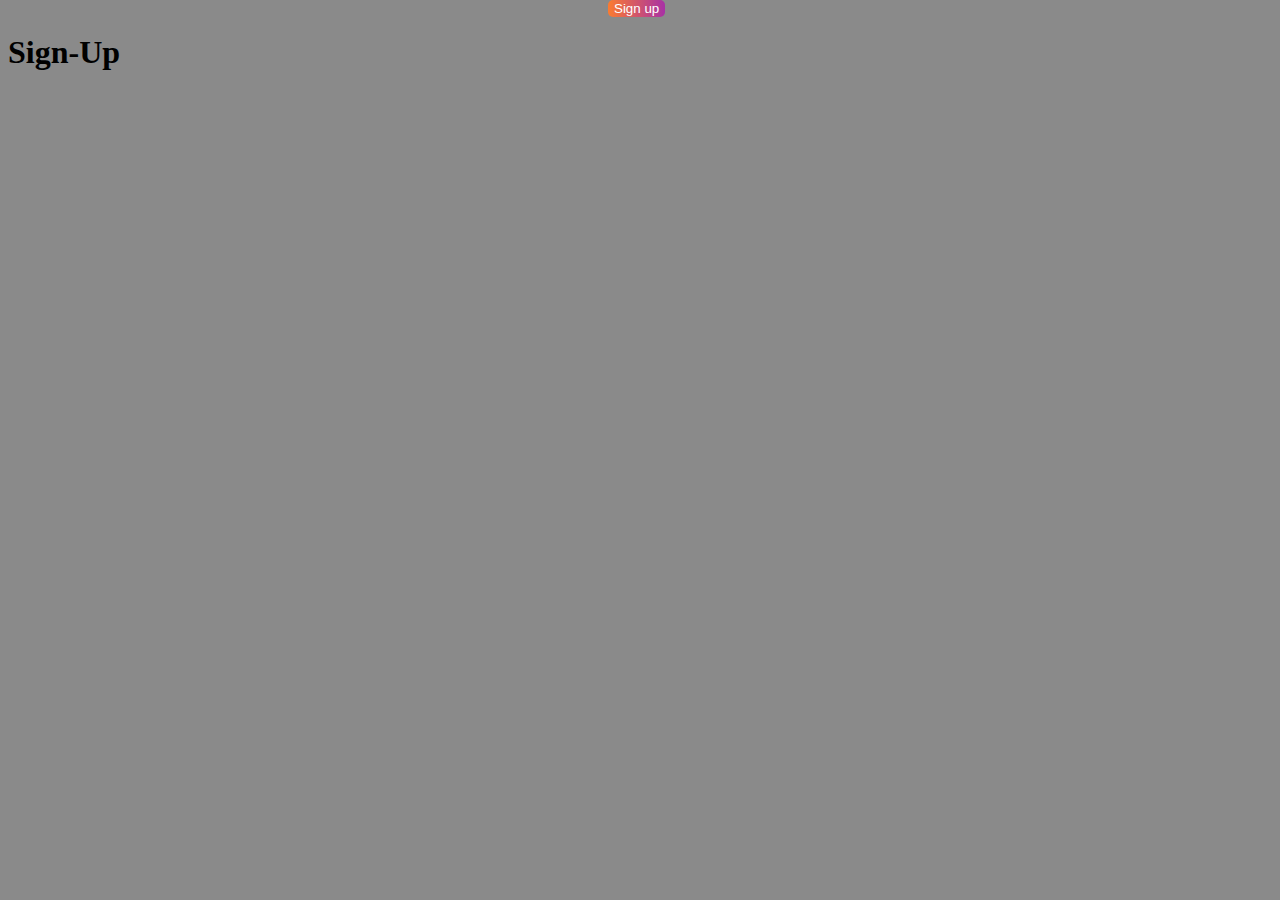
<file: index2.html>
<!DOCTYPE html>
<html lang="en">
<head>
    <meta charset="UTF-8">
    <meta http-equiv="X-UA-Compatible" content="IE=edge">
    <meta name="viewport" content="width=device-width, initial-scale=1.0">
    <title>Document</title>
    <link rel="stylesheet" href="st.css">
</head>
<body>
    <div class="titre">
        <h1>Sign-Up</h1>
    </div>

    <section class="sign-up">
       
        <form class="saisi">
            <ul>
                <li><label >
                    <input type="text" placeholder="Nom">
                </label></li>

                <li><label >
                    <input type="text" placeholder="Prénom" >
                </label></li>

                <li><label >
                    <input type="text" placeholder="JJ/MM/AAAA">
                </label></li>

                <li><label >
                    <input type="text" placeholder="E-mail">
                </label></li>

                <li><label >
                    <input type="text" placeholder="Mot de passe">
                </label></li>

                <li><label >
                    <input type="text" placeholder="Confirmez votre mot de passe">
                </label></li>
                <li><label >
                    <input type="submit" value="Sign up" class="sauv">
                </label></li>

            </ul>    
        </form>    
    </section>
</body>
</html>
</file>
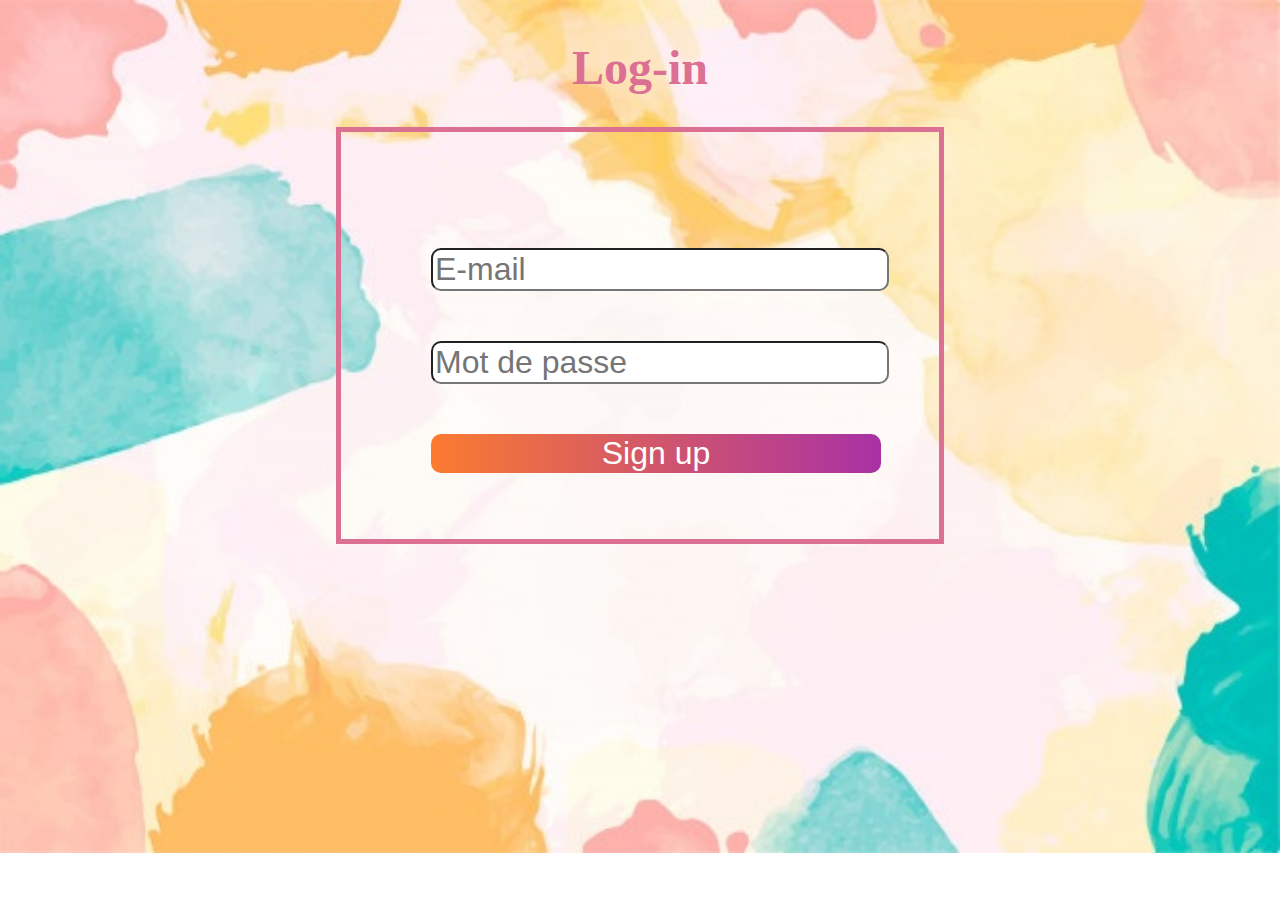
<file: index3.html>
<!DOCTYPE html>
<html lang="en">
<head>
    <meta charset="UTF-8">
    <meta http-equiv="X-UA-Compatible" content="IE=edge">
    <meta name="viewport" content="width=device-width, initial-scale=1.0">
    <title>Document</title>
    <link rel="stylesheet" href="st3.CSS">
</head>
<body>
    <div class="titre">
        <h1>Log-in</h1>
    </div>

    <section class="Log-in">
       
        <form class="saisi">
            <ul>
                <li><label >
                    <input type="text" placeholder="E-mail">
                </label></li>

                <li><label >
                    <input type="text" placeholder="Mot de passe">
                </label></li>

                <li><label >
                    <input type="submit" value="Sign up" class="sauv">
                </label></li>

            </ul>    
        </form>    
    </section>
</body>
</html>
</file>
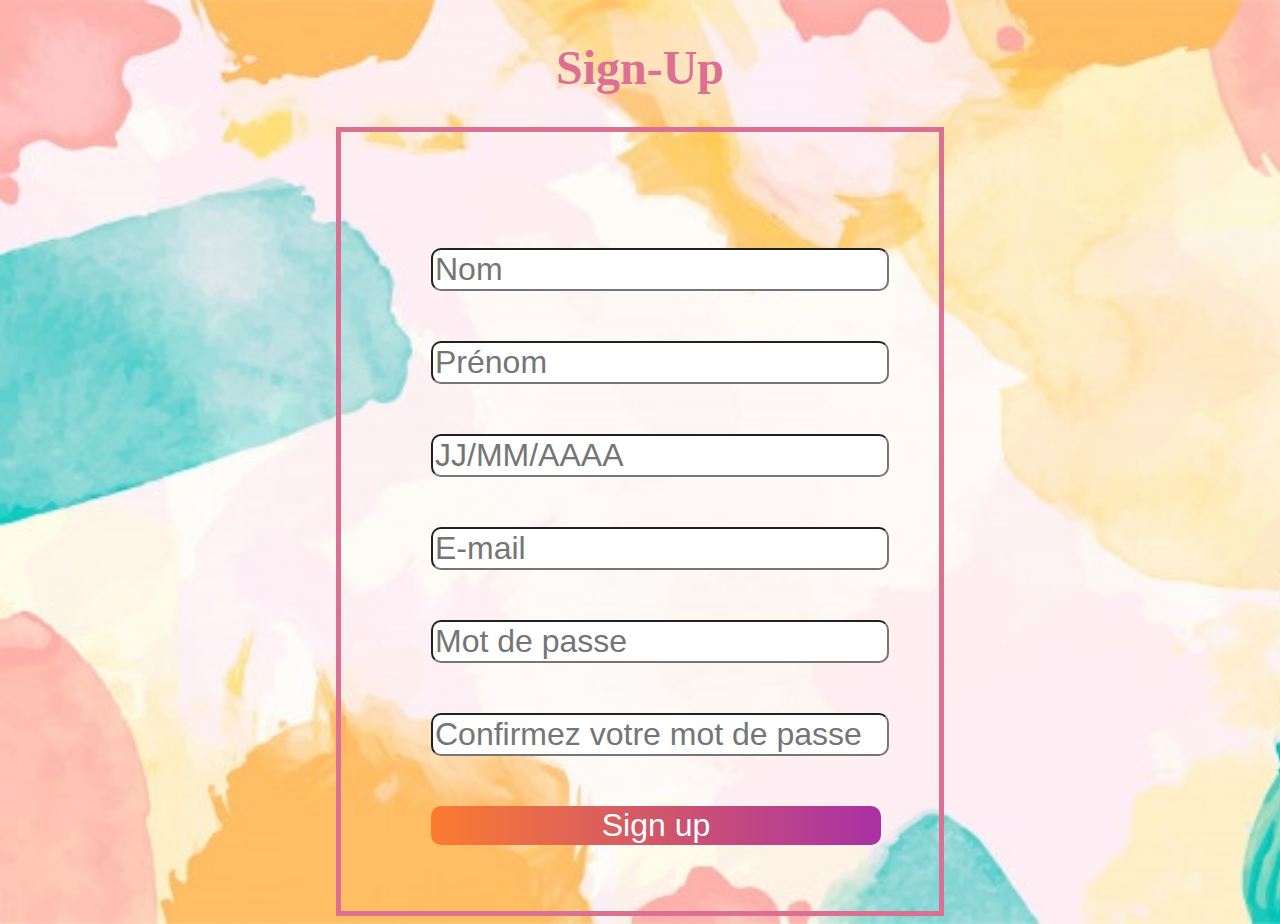
<file: s.html>
<!DOCTYPE html>
<html lang="en">
<head>
    <meta charset="UTF-8">
    <meta http-equiv="X-UA-Compatible" content="IE=edge">
    <meta name="viewport" content="width=device-width, initial-scale=1.0">
    <title>Document</title>
    <link rel="stylesheet" href="s.css">
</head>
<body>
    <div class="titre">
        <h1>Sign-Up</h1>
    </div>

    <section class="sign-up">
       
        <form class="saisi">
            <ul>
                <li><label >
                    <input type="text" placeholder="Nom">
                </label></li>

                <li><label >
                    <input type="text" placeholder="Prénom" >
                </label></li>

                <li><label >
                    <input type="text" placeholder="JJ/MM/AAAA">
                </label></li>

                <li><label >
                    <input type="text" placeholder="E-mail">
                </label></li>

                <li><label >
                    <input type="text" placeholder="Mot de passe">
                </label></li>

                <li><label >
                    <input type="text" placeholder="Confirmez votre mot de passe">
                </label></li>
                <li><label >
                    <input type="submit" value="Sign up" class="sauv">
                </label></li>

            </ul>    
        </form>    
    </section>
</body>
</html>
</file>
<file: st.css>
/*****************************************************************style corps***********************************************************/
.corps
{
    margin: 20px 20px;
    background: black;

}
/**********************************************************************style nav*************************************************************************************/
body
{
    background-color: #8A8A8A;
    padding: 5px 0;
}

.inscription
{
    margin-top: 0;
    margin-left: 1095px;
    display:flex;
}
button
{
    margin: 0 5px;
    
}
.s button
{
    border-radius: 5px;
    border: none;
    color: white;
    background-color: black;
    width: 70px;
}
.l button
{
    border-radius: 5px;
    border: none;
    color: black;
    background-color: #8A8A8A;
    width: 70px;
}
.s a
{
    color: white;
}
.l a
{
    color: black;
}


/*************************************************************************Style navigation*******************************************************************************/


 ul li a
 {
     margin: 0 30px;
     text-decoration: none;
 }

 ul li
{
    list-style:none;
}
.corps label
{
    margin: 0 20px;
}
.navigation
{
    display: flex;
    height: 20px;
}

a
{
    text-decoration: none;
    color:white;
}
 .option
{
    margin: 0 60px;
    display: flex;
}
.option select
{
    margin: 0 30px;
    border: none;
    color:white;
    background: black;
    
}
/****************************************************************************Sign-up*****************************************************/
.sign-up
{
padding: 80px 100px;
}
.sign-up img
{
    margin-left: 155px;
width: 700px;
height: 700px;
}

.saisi
{
 margin-left: 200px;
    margin-top: -650px;
}

.saisi ul li
{
margin: 50px;
margin-left: 210px;
}

.sauv
{
    margin-left: 50px;
    background: linear-gradient(to right,#FB7B30,#A831A5);
    color: white;
    border-radius: 5px;
    border:none;

}
/*******************************************************************découvrir**********************************************************/
.d h1
{
   color:white ; 
   text-align: center;
}

.d img
{
    margin-left: 250px;
    width: 700px;
    height: 700px;
}
/*******************************************************************Vide**************************************************************/

.vide
{
    height: 60px;
    background-color: #8A8A8A;
}

/*******************************************************************Footer************************************************************/



.e 
{

    background-color: black;
    color: white;
    display:  flex;
    padding: 40px;
    margin-top: 60px;
    height: 140px;
    
}


.p
{
   padding-right:  80px;
   font-family: sans-serif;
   font-size: 13px;

}
.fa {
    background-color: black;
    color: white;
    font-size: 20px;
    margin: 5px 5px;
}

.e ul
{
    list-style: none;
    margin: 0 20px;
    font-size: 13px;
    font-family: sans-serif;
}

.e ul li
{
    margin: 10px 10px;
}

.copy-right
{
    color: black;
    font-size: 10px;
    text-align: center;
    background-color:#8A8A8A; ;
}

/*********************************************************************Responsivité***********************************************************/
/*********************************************************************Responsivité***********************************************************/
/*********************************************************************Responsivité***********************************************************/
@media (max-width:760px)
{
  
    .corps {
        margin: 0px 0px;
        background: black;
        width: 100%;
        margin-top: 10px;
    }

/**********************************************************************style nav*************************************************************************************/
body
{
    background-color: #8A8A8A;
    padding: 5px 0;
}

.inscription {
    display: flex;
    margin-left: 0px;
    align-items: center;
    flex-direction: column;
}
button
{
    margin: 0 5px;
    
}
.s button {
    margin-top: 10px;
    border-radius: 5px;
    border: none;
    color: white;
    background-color: black;
    width: 70px;
}
.l button {
    border-radius: 5px;
    border: 1px solid black;
    color: black;
    background-color: #8A8A8A;
    width: 70px;
}
.s a
{
    color: white;
}
.l a
{
    color: black;
}


/*************************************************************************Style navigation*******************************************************************************/


 ul li a
 {
     margin: 0 30px;
     text-decoration: none;
 }

 ul li {
    list-style: none;
    margin-top: 10px;
}
.corps label
{
    margin: 0 20px;
}
.navigation {
    display: flex;
    height: 90px;
    flex-direction: column;
    align-items: center;
    margin-bottom: 50px;
}
a
{
    text-decoration: none;
    color:white;
}
.option {
    margin-top: 10px;
    margin-right: 100PX;
    display: flex;
    flex-direction: column;
    align-items: center;
}
.option select {
    margin: 0px 30px;
    border: 1px solid white;
    color: white;
    background: black;
    margin-top: 10px;
}
/****************************************************************************Sign-up*****************************************************/
.sign-up {
    padding: 20px 0px;
}

.sign-up img {
    margin-left: 0px;
    display: none;
}

.saisi {
    margin-left: 60px;
    margin-top: 0px;
    display: flex;
    flex-direction: column;
}

.saisi ul li {
    margin: 50px;
    margin-left: 30px;
}

.sauv
{
    margin-left: 50px;
    background: linear-gradient(to right,#FB7B30,#A831A5);
    color: white;
    border-radius: 5px;
    border:none;

}
/*******************************************************************découvrir**********************************************************/
.d h1
{
   color:white ; 
   text-align: center;
}

.d img {
    margin-left: 0px;
    width: 100%;
}
/*******************************************************************Vide**************************************************************/

.vide
{
    height: 60px;
    background-color: #8A8A8A;
}

/*******************************************************************Footer************************************************************/



.e {
    background-color: black;
    color: white;
    display: flex;
    padding: 20px;
    margin-top: 0px;
    height: 800px;
    flex-direction: column;
    align-items: center;
}


.p {
    padding-right: 10px;
    font-family: sans-serif;
    font-size: 13px;
    display: flex;
    align-items: center;
    flex-direction: column;
}
.fa {
    background-color: black;
    color: white;
    font-size: 20px;
    margin: 5px 5px;
}

.e ul {
    list-style: none;
    margin: 20px 20px;
    font-size: 13px;
    font-family: sans-serif;
}

.e ul li
{
    margin: 10px 10px;
}

.copy-right {
    color: black;
    font-size: 10px;
    text-align: center;
    background-color: #8A8A8A;
    height: 200px;
}
}
/*********************************************************************Responsivité***********************************************************/
/*********************************************************************Responsivité***********************************************************/
/*********************************************************************Responsivité***********************************************************/
@media (min-width:760px) and (max-width:1240px) 
{
  
    .corps {
        margin: 0px 0px;
        background: black;
    }

/**********************************************************************style nav*************************************************************************************/
body {
    background-color: #8A8A8A;
    padding: 5px 0;

}
nav
{
    position: absolute;
}

.inscription {
    display: flex;
    margin-left: 0px;
    align-items: center;
    flex-direction: column;
}
button
{
    margin: 0 5px;
    
}
.s button {
    margin-top: 10px;
    border-radius: 5px;
    border: none;
    color: white;
    background-color: black;
    width: 70px;
}
.l button {
    border-radius: 5px;
    border: 1px solid black;
    color: black;
    background-color: #8A8A8A;
    width: 70px;
}
.s a
{
    color: white;
}
.l a
{
    color: black;
}


/*************************************************************************Style navigation*******************************************************************************/


 ul li a
 {
     margin: 0 30px;
     text-decoration: none;
 }

 ul li {
    list-style: none;
    margin-top: 10px;
}
.corps label
{
    margin: 0 20px;
}
.navigation {
    margin-left: 130px;
    display: flex;
    height: 20px;
}

a
{
    text-decoration: none;
    color:white;
}
.option {
    margin-top: 10px;
    margin-right: 100PX;
    display: flex;
    flex-direction: row;
    align-items: center;
}
.option select {
    margin: 0px 30px;
    border: 1px solid white;
    color: white;
    background: black;
    margin-top: 10px;
}
/****************************************************************************Sign-up*****************************************************/
.sign-up {
        padding: 80px 0px;
}

.sign-up img {
    margin-left: 155px;
    width: 700px;
    height: 700px;
    display: none;
}

.saisi {
    background-image: url(sign_up.png);
    margin-left: 380px;
    margin-top: -640px;
}

.saisi ul li {
    margin: 50px;
    margin-left: 30px;
}

.sauv
{
    margin-left: 50px;
    background: linear-gradient(to right,#FB7B30,#A831A5);
    color: white;
    border-radius: 5px;
    border:none;

}
/*******************************************************************découvrir**********************************************************/
.d h1 {
    margin-top: 70PX;
    color: white;
    text-align: center;
}

.d img {
    height: auto;
    margin-left: 0px;
    width: 100%;
}
/*******************************************************************Vide**************************************************************/

.vide
{
    height: 60px;
    background-color: #8A8A8A;
}

/*******************************************************************Footer************************************************************/



.e {
    background-color: black;
    color: white;
    display: flex;
    padding: 20px;
    margin-top: 0px;
    height: 1300px;
    flex-direction: column;
    align-items: center;
}


.p {
    padding-right: 10px;
    font-family: sans-serif;
    font-size: 13px;
    display: flex;
    align-items: center;
    flex-direction: column;
}
.fa {
    background-color: black;
    color: white;
    font-size: 20px;
    margin: 5px 5px;
}

.e ul {
    list-style: none;
    margin: 20px 20px;
    font-size: 13px;
    font-family: sans-serif;
}

.e ul li
{
    margin: 10px 10px;
}

.copy-right {
    color: black;
    font-size: 10px;
    text-align: center;
    background-color: #8A8A8A;
    height: 200px;
}
}
</file>
<file: st3.CSS>
body
{
    background-image: url(fond.jpg);
    background-repeat: no-repeat;
    background-size: cover;
    display: flex;
    align-items: center;
    flex-direction: column;
}
/*********************************************************************/

.Log-in
{
    border: 5px solid palevioletred;

}
.saisi
{
    padding: 50px 50px;
}

.saisi ul li
{
    list-style: none;
}
.titre
{
    font-size:x-large;
    color:palevioletred;
}
.saisi input
{
    font-size: xx-large;
    border-radius: 10px;
    width: 450px;
    margin-top: 50px;
}
.sauv
{
    background: linear-gradient(to right,#FB7B30,#A831A5);
    color: white;
    border-radius: 5px;
    border:none;

}
/*****************************************************************************/
@media (max-width:1024px) and (min-width:1500px)
{
    
}
</file>
<file: s.css>
body
{
    background-image: url(fond.jpg);
    background-repeat: no-repeat;
    background-size: cover;
    display: flex;
    align-items: center;
    flex-direction: column;
}
/*********************************************************************/

.sign-up
{
    border: 5px solid palevioletred;

}
.saisi
{
    padding: 50px 50px;
}

.saisi ul li
{
    list-style: none;
}
.titre
{
    font-size:x-large;
    color:palevioletred;
}
.saisi input
{
    font-size: xx-large;
    border-radius: 10px;
    width: 450px;
    margin-top: 50px;
}
.sauv
{
    background: linear-gradient(to right,#FB7B30,#A831A5);
    color: white;
    border-radius: 5px;
    border:none;

}
</file>
